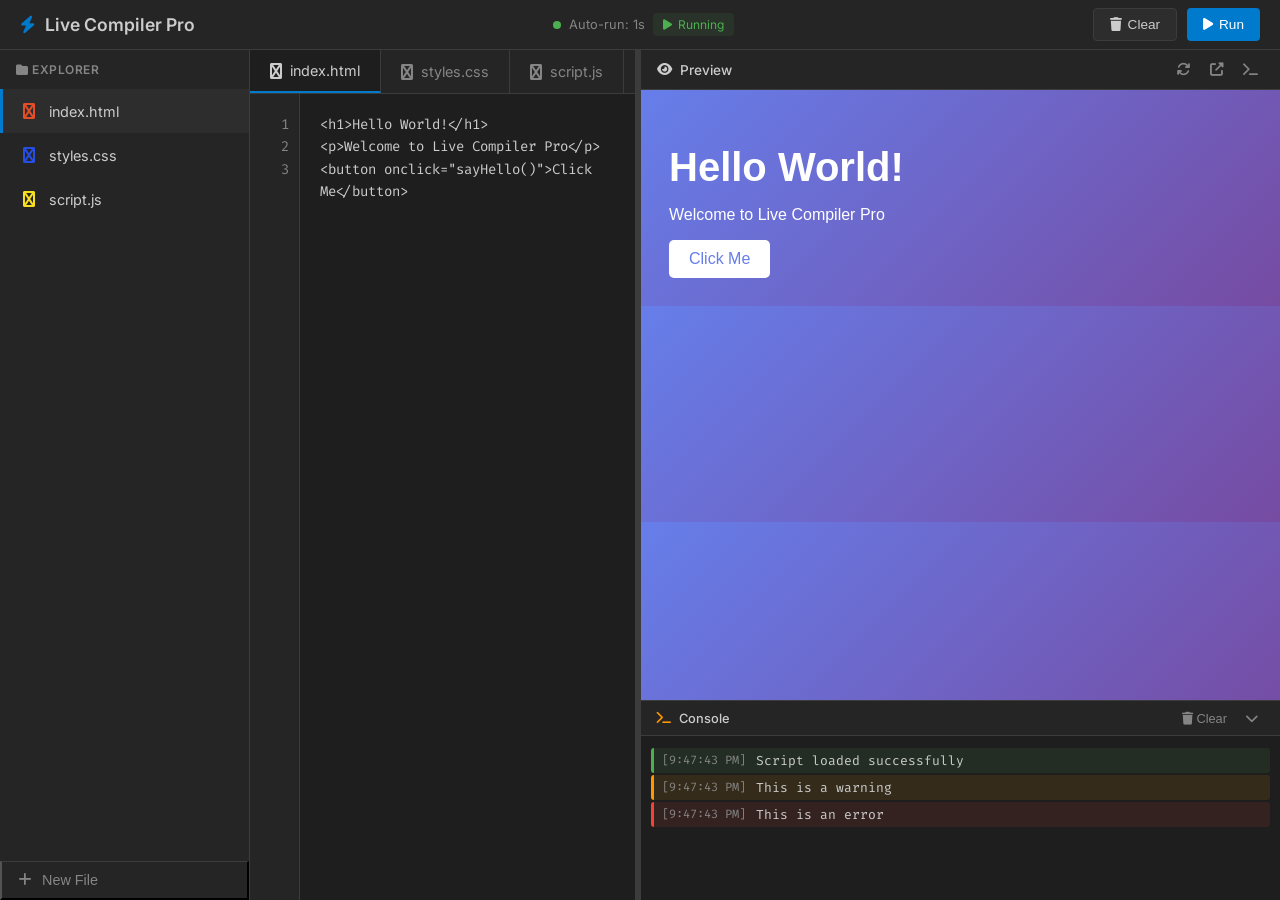
<file: Index.html>
<!DOCTYPE html>
<html lang="en">
<head>
    <meta charset="UTF-8">
    <meta name="viewport" content="width=device-width, initial-scale=1.0">
    <title>⚡ Live Code Compiler Pro</title>
    <link href="https://fonts.googleapis.com/css2?family=Fira+Code:wght@400;500&family=Inter:wght@400;500;600&display=swap" rel="stylesheet">
    <link rel="stylesheet" href="https://cdnjs.cloudflare.com/ajax/libs/font-awesome/6.4.0/css/all.min.css">
    <style>
        * {
            margin: 0;
            padding: 0;
            box-sizing: border-box;
        }

        :root {
            --bg-primary: #1e1e1e;
            --bg-secondary: #252526;
            --bg-tertiary: #2d2d2d;
            --border-color: #3c3c3c;
            --text-primary: #cccccc;
            --text-secondary: #858585;
            --accent: #007acc;
            --accent-hover: #0098ff;
            --success: #4caf50;
            --warning: #ff9800;
            --error: #f44336;
            --html-color: #e44d26;
            --css-color: #264de4;
            --js-color: #f7df1e;
        }

        body {
            font-family: 'Inter', sans-serif;
            background: var(--bg-primary);
            color: var(--text-primary);
            height: 100vh;
            overflow: hidden;
        }

        /* Header */
        .header {
            height: 50px;
            background: var(--bg-secondary);
            border-bottom: 1px solid var(--border-color);
            display: flex;
            align-items: center;
            padding: 0 20px;
            justify-content: space-between;
        }

        .logo {
            display: flex;
            align-items: center;
            gap: 10px;
            font-weight: 600;
            font-size: 1.1rem;
        }

        .logo i { color: var(--accent); }

        .header-actions {
            display: flex;
            gap: 10px;
        }

        .btn {
            padding: 8px 16px;
            border: none;
            border-radius: 4px;
            cursor: pointer;
            font-size: 0.85rem;
            display: flex;
            align-items: center;
            gap: 6px;
            transition: all 0.2s;
        }

        .btn-primary {
            background: var(--accent);
            color: white;
        }

        .btn-primary:hover { background: var(--accent-hover); }

        .btn-secondary {
            background: var(--bg-tertiary);
            color: var(--text-primary);
            border: 1px solid var(--border-color);
        }

        .btn-secondary:hover { background: var(--border-color); }

        .status-indicator {
            display: flex;
            align-items: center;
            gap: 8px;
            font-size: 0.8rem;
            color: var(--text-secondary);
        }

        .status-dot {
            width: 8px;
            height: 8px;
            border-radius: 50%;
            background: var(--success);
            animation: pulse 2s infinite;
        }

        @keyframes pulse {
            0%, 100% { opacity: 1; }
            50% { opacity: 0.5; }
        }

        /* Main Container */
        .main-container {
            display: flex;
            height: calc(100vh - 50px);
        }

        /* Sidebar - File Tabs */
        .sidebar {
            width: 250px;
            background: var(--bg-secondary);
            border-right: 1px solid var(--border-color);
            display: flex;
            flex-direction: column;
        }

        .sidebar-header {
            padding: 12px 16px;
            font-size: 0.75rem;
            font-weight: 600;
            text-transform: uppercase;
            color: var(--text-secondary);
            letter-spacing: 0.5px;
        }

        .file-tabs {
            flex: 1;
            overflow-y: auto;
        }

        .file-tab {
            display: flex;
            align-items: center;
            padding: 10px 16px;
            cursor: pointer;
            border-left: 3px solid transparent;
            transition: all 0.2s;
            gap: 10px;
        }

        .file-tab:hover {
            background: var(--bg-tertiary);
        }

        .file-tab.active {
            background: var(--bg-tertiary);
            border-left-color: var(--accent);
        }

        .file-tab i {
            font-size: 1rem;
            width: 20px;
            text-align: center;
        }

        .file-tab .html-icon { color: var(--html-color); }
        .file-tab .css-icon { color: var(--css-color); }
        .file-tab .js-icon { color: var(--js-color); }

        .file-tab .file-name {
            flex: 1;
            font-size: 0.9rem;
        }

        .file-tab .close-tab {
            opacity: 0;
            padding: 4px;
            border-radius: 3px;
            transition: all 0.2s;
        }

        .file-tab:hover .close-tab {
            opacity: 1;
        }

        .file-tab .close-tab:hover {
            background: var(--error);
            color: white;
        }

        .add-file-btn {
            padding: 10px 16px;
            border-top: 1px solid var(--border-color);
            background: transparent;
            color: var(--text-secondary);
            cursor: pointer;
            display: flex;
            align-items: center;
            gap: 10px;
            font-size: 0.9rem;
            transition: all 0.2s;
        }

        .add-file-btn:hover {
            background: var(--bg-tertiary);
            color: var(--text-primary);
        }

        /* Editor Area */
        .editor-area {
            flex: 1;
            display: flex;
            flex-direction: column;
        }

        .editor-tabs {
            display: flex;
            background: var(--bg-secondary);
            border-bottom: 1px solid var(--border-color);
            overflow-x: auto;
        }

        .editor-tab {
            padding: 12px 20px;
            cursor: pointer;
            border-right: 1px solid var(--border-color);
            display: flex;
            align-items: center;
            gap: 8px;
            font-size: 0.9rem;
            background: var(--bg-secondary);
            color: var(--text-secondary);
            transition: all 0.2s;
            white-space: nowrap;
        }

        .editor-tab:hover {
            background: var(--bg-tertiary);
        }

        .editor-tab.active {
            background: var(--bg-primary);
            color: var(--text-primary);
            border-bottom: 2px solid var(--accent);
        }

        .editor-tab i {
            font-size: 1rem;
        }

        .editor-content {
            flex: 1;
            position: relative;
            overflow: hidden;
        }

        .code-editor {
            position: absolute;
            top: 0;
            left: 0;
            width: 100%;
            height: 100%;
            display: none;
        }

        .code-editor.active {
            display: block;
        }

        .code-editor textarea {
            width: 100%;
            height: 100%;
            background: var(--bg-primary);
            color: var(--text-primary);
            border: none;
            padding: 20px;
            font-family: 'Fira Code', monospace;
            font-size: 14px;
            line-height: 1.6;
            resize: none;
            outline: none;
            tab-size: 2;
        }

        .line-numbers {
            position: absolute;
            left: 0;
            top: 0;
            width: 50px;
            height: 100%;
            background: var(--bg-secondary);
            border-right: 1px solid var(--border-color);
            padding: 20px 10px;
            font-family: 'Fira Code', monospace;
            font-size: 14px;
            line-height: 1.6;
            color: var(--text-secondary);
            text-align: right;
            user-select: none;
        }

        .editor-wrapper {
            position: relative;
            height: 100%;
            padding-left: 50px;
        }

        /* Preview & Console */
        .preview-area {
            width: 50%;
            display: flex;
            flex-direction: column;
            border-left: 1px solid var(--border-color);
        }

        .preview-header {
            height: 40px;
            background: var(--bg-secondary);
            border-bottom: 1px solid var(--border-color);
            display: flex;
            align-items: center;
            justify-content: space-between;
            padding: 0 16px;
        }

        .preview-title {
            font-size: 0.85rem;
            font-weight: 500;
            display: flex;
            align-items: center;
            gap: 8px;
        }

        .preview-actions {
            display: flex;
            gap: 8px;
        }

        .preview-actions button {
            background: transparent;
            border: none;
            color: var(--text-secondary);
            cursor: pointer;
            padding: 6px;
            border-radius: 4px;
            transition: all 0.2s;
        }

        .preview-actions button:hover {
            background: var(--bg-tertiary);
            color: var(--text-primary);
        }

        .preview-frame {
            flex: 1;
            background: white;
            border: none;
        }

        /* Console Panel */
        .console-panel {
            height: 200px;
            background: var(--bg-primary);
            border-top: 1px solid var(--border-color);
            display: flex;
            flex-direction: column;
            transition: height 0.3s ease;
        }

        .console-panel.collapsed {
            height: 0;
            overflow: hidden;
        }

        .console-header {
            height: 35px;
            background: var(--bg-secondary);
            border-bottom: 1px solid var(--border-color);
            display: flex;
            align-items: center;
            justify-content: space-between;
            padding: 0 16px;
        }

        .console-title {
            font-size: 0.8rem;
            font-weight: 500;
            display: flex;
            align-items: center;
            gap: 8px;
        }

        .console-title i { color: var(--warning); }

        .console-toggle {
            background: transparent;
            border: none;
            color: var(--text-secondary);
            cursor: pointer;
            padding: 6px;
            border-radius: 4px;
            transition: all 0.2s;
        }

        .console-toggle:hover {
            background: var(--bg-tertiary);
            color: var(--text-primary);
        }

        .console-output {
            flex: 1;
            overflow-y: auto;
            padding: 10px;
            font-family: 'Fira Code', monospace;
            font-size: 13px;
        }

        .console-log {
            padding: 4px 8px;
            margin: 2px 0;
            border-radius: 3px;
            display: flex;
            gap: 10px;
        }

        .console-log.log {
            background: rgba(76, 175, 80, 0.1);
            border-left: 3px solid var(--success);
        }

        .console-log.warn {
            background: rgba(255, 152, 0, 0.1);
            border-left: 3px solid var(--warning);
        }

        .console-log.error {
            background: rgba(244, 67, 54, 0.1);
            border-left: 3px solid var(--error);
        }

        .console-log .timestamp {
            color: var(--text-secondary);
            font-size: 0.75rem;
        }

        .console-clear {
            background: transparent;
            border: none;
            color: var(--text-secondary);
            cursor: pointer;
            font-size: 0.8rem;
            padding: 4px 8px;
            border-radius: 3px;
        }

        .console-clear:hover {
            background: var(--bg-tertiary);
        }

        /* Resizer */
        .resizer {
            width: 5px;
            background: var(--border-color);
            cursor: col-resize;
            transition: background 0.2s;
        }

        .resizer:hover {
            background: var(--accent);
        }

        /* Scrollbar */
        ::-webkit-scrollbar {
            width: 10px;
            height: 10px;
        }

        ::-webkit-scrollbar-track {
            background: var(--bg-secondary);
        }

        ::-webkit-scrollbar-thumb {
            background: var(--border-color);
            border-radius: 5px;
        }

        ::-webkit-scrollbar-thumb:hover {
            background: var(--text-secondary);
        }

        /* Modal */
        .modal-overlay {
            position: fixed;
            top: 0;
            left: 0;
            width: 100%;
            height: 100%;
            background: rgba(0, 0, 0, 0.7);
            display: none;
            align-items: center;
            justify-content: center;
            z-index: 1000;
        }

        .modal-overlay.active {
            display: flex;
        }

        .modal {
            background: var(--bg-secondary);
            border: 1px solid var(--border-color);
            border-radius: 8px;
            padding: 24px;
            width: 400px;
            max-width: 90%;
        }

        .modal h3 {
            margin-bottom: 16px;
            font-size: 1.1rem;
        }

        .modal input, .modal select {
            width: 100%;
            padding: 10px;
            background: var(--bg-primary);
            border: 1px solid var(--border-color);
            border-radius: 4px;
            color: var(--text-primary);
            font-size: 0.9rem;
            margin-bottom: 16px;
        }

        .modal input:focus, .modal select:focus {
            outline: none;
            border-color: var(--accent);
        }

        .modal-actions {
            display: flex;
            gap: 10px;
            justify-content: flex-end;
        }

        /* Auto-run indicator */
        .auto-run-indicator {
            display: flex;
            align-items: center;
            gap: 6px;
            font-size: 0.75rem;
            color: var(--success);
            padding: 4px 10px;
            background: rgba(76, 175, 80, 0.1);
            border-radius: 4px;
        }

        /* Responsive */
        @media (max-width: 768px) {
            .sidebar {
                width: 60px;
            }
            
            .file-tab .file-name,
            .sidebar-header,
            .add-file-btn span {
                display: none;
            }
            
            .main-container {
                flex-direction: column;
            }
            
            .preview-area {
                width: 100%;
                height: 50%;
            }
            
            .editor-area {
                height: 50%;
            }
        }
    </style>
</head>
<body>
    <!-- Header -->
    <header class="header">
        <div class="logo">
            <i class="fas fa-bolt"></i>
            <span>Live Compiler Pro</span>
        </div>
        
        <div class="status-indicator">
            <div class="status-dot"></div>
            <span>Auto-run: 1s</span>
            <div class="auto-run-indicator">
                <i class="fas fa-play"></i>
                <span>Running</span>
            </div>
        </div>
        
        <div class="header-actions">
            <button class="btn btn-secondary" onclick="clearAll()">
                <i class="fas fa-trash"></i>
                Clear
            </button>
            <button class="btn btn-primary" onclick="runCode()">
                <i class="fas fa-play"></i>
                Run
            </button>
        </div>
    </header>

    <!-- Main Container -->
    <div class="main-container">
        <!-- Sidebar -->
        <aside class="sidebar">
            <div class="sidebar-header">
                <i class="fas fa-folder"></i> Explorer
            </div>
            <div class="file-tabs" id="fileTabs">
                <!-- File tabs will be generated here -->
            </div>
            <button class="add-file-btn" onclick="openAddFileModal()">
                <i class="fas fa-plus"></i>
                <span>New File</span>
            </button>
        </aside>

        <!-- Editor Area -->
        <div class="editor-area">
            <div class="editor-tabs" id="editorTabs">
                <!-- Editor tabs will be generated here -->
            </div>
            <div class="editor-content" id="editorContent">
                <!-- Code editors will be generated here -->
            </div>
        </div>

        <!-- Resizer -->
        <div class="resizer" id="resizer"></div>

        <!-- Preview Area -->
        <div class="preview-area" id="previewArea">
            <div class="preview-header">
                <div class="preview-title">
                    <i class="fas fa-eye"></i>
                    <span>Preview</span>
                </div>
                <div class="preview-actions">
                    <button onclick="refreshPreview()" title="Refresh">
                        <i class="fas fa-sync"></i>
                    </button>
                    <button onclick="openInNewTab()" title="Open in New Tab">
                        <i class="fas fa-external-link-alt"></i>
                    </button>
                    <button onclick="toggleConsole()" title="Toggle Console">
                        <i class="fas fa-terminal"></i>
                    </button>
                </div>
            </div>
            <iframe class="preview-frame" id="previewFrame"></iframe>
            
            <!-- Console Panel -->
            <div class="console-panel" id="consolePanel">
                <div class="console-header">
                    <div class="console-title">
                        <i class="fas fa-terminal"></i>
                        <span>Console</span>
                    </div>
                    <div>
                        <button class="console-clear" onclick="clearConsole()">
                            <i class="fas fa-trash"></i> Clear
                        </button>
                        <button class="console-toggle" onclick="toggleConsole()">
                            <i class="fas fa-chevron-down"></i>
                        </button>
                    </div>
                </div>
                <div class="console-output" id="consoleOutput">
                    <!-- Console logs will appear here -->
                </div>
            </div>
        </div>
    </div>

    <!-- Add File Modal -->
    <div class="modal-overlay" id="addFileModal">
        <div class="modal">
            <h3><i class="fas fa-file"></i> Create New File</h3>
            <input type="text" id="newFileName" placeholder="filename.html">
            <select id="newFileType">
                <option value="html">HTML</option>
                <option value="css">CSS</option>
                <option value="js">JavaScript</option>
            </select>
            <div class="modal-actions">
                <button class="btn btn-secondary" onclick="closeAddFileModal()">Cancel</button>
                <button class="btn btn-primary" onclick="createNewFile()">Create</button>
            </div>
        </div>
    </div>

    <script>
        // ==================== STATE MANAGEMENT ====================
        const state = {
            files: [
                { id: 1, name: 'index.html', type: 'html', content: '<h1>Hello World!</h1>\n<p>Welcome to Live Compiler Pro</p>\n<button onclick="sayHello()">Click Me</button>' },
                { id: 2, name: 'styles.css', type: 'css', content: 'body {\n    font-family: Arial, sans-serif;\n    padding: 20px;\n    background: linear-gradient(135deg, #667eea 0%, #764ba2 100%);\n    color: white;\n}\n\nh1 {\n    font-size: 2.5rem;\n    margin-bottom: 10px;\n}\n\nbutton {\n    padding: 10px 20px;\n    background: white;\n    color: #667eea;\n    border: none;\n    border-radius: 5px;\n    cursor: pointer;\n    font-size: 1rem;\n}\n\nbutton:hover {\n    transform: scale(1.05);\n}' },
                { id: 3, name: 'script.js', type: 'js', content: 'function sayHello() {\n    console.log("Hello from Live Compiler!");\n    alert("Welcome! 🚀");\n}\n\nconsole.log("Script loaded successfully");\nconsole.warn("This is a warning");\nconsole.error("This is an error");' }
            ],
            activeFileId: 1,
            consoleVisible: true,
            autoRun: true,
            autoRunInterval: null
        };

        // ==================== DOM ELEMENTS ====================
        const fileTabsContainer = document.getElementById('fileTabs');
        const editorTabsContainer = document.getElementById('editorTabs');
        const editorContent = document.getElementById('editorContent');
        const previewFrame = document.getElementById('previewFrame');
        const consoleOutput = document.getElementById('consoleOutput');
        const consolePanel = document.getElementById('consolePanel');
        const addFileModal = document.getElementById('addFileModal');

        // ==================== INITIALIZATION ====================
        function init() {
            renderFileTabs();
            renderEditorTabs();
            renderEditors();
            setupAutoRun();
            setupConsoleIntercept();
            updatePreview();
            setupResizer();
        }

        // ==================== FILE TABS ====================
        function renderFileTabs() {
            fileTabsContainer.innerHTML = state.files.map(file => `
                <div class="file-tab ${file.id === state.activeFileId ? 'active' : ''}" 
                     onclick="switchFile(${file.id})">
                    <i class="fas ${getFileIcon(file.type)} ${file.type}-icon"></i>
                    <span class="file-name">${file.name}</span>
                    <i class="fas fa-times close-tab" onclick="event.stopPropagation(); deleteFile(${file.id})"></i>
                </div>
            `).join('');
        }

        function getFileIcon(type) {
            const icons = {
                html: 'fa-html5',
                css: 'fa-css3-alt',
                js: 'fa-js'
            };
            return icons[type] || 'fa-file';
        }

        // ==================== EDITOR TABS ====================
        function renderEditorTabs() {
            editorTabsContainer.innerHTML = state.files.map(file => `
                <div class="editor-tab ${file.id === state.activeFileId ? 'active' : ''}" 
                     onclick="switchFile(${file.id})">
                    <i class="fas ${getFileIcon(file.type)} ${file.type}-icon"></i>
                    <span>${file.name}</span>
                </div>
            `).join('');
        }

        // ==================== EDITORS ====================
        function renderEditors() {
            editorContent.innerHTML = state.files.map(file => `
                <div class="code-editor ${file.id === state.activeFileId ? 'active' : ''}" 
                     id="editor-${file.id}">
                    <div class="editor-wrapper">
                        <div class="line-numbers" id="lines-${file.id}"></div>
                        <textarea id="code-${file.id}" 
                                  oninput="updateLineNumbers(${file.id}); onCodeChange(${file.id})"
                                  onscroll="syncScroll(${file.id})"
                                  spellcheck="false">${escapeHtml(file.content)}</textarea>
                    </div>
                </div>
            `).join('');
            
            state.files.forEach(file => {
                updateLineNumbers(file.id);
            });
        }

        function escapeHtml(text) {
            const div = document.createElement('div');
            div.textContent = text;
            return div.innerHTML;
        }

        function updateLineNumbers(fileId) {
            const textarea = document.getElementById(`code-${fileId}`);
            const linesDiv = document.getElementById(`lines-${fileId}`);
            const lines = textarea.value.split('\n').length;
            linesDiv.innerHTML = Array(lines).fill(0).map((_, i) => i + 1).join('<br>');
        }

        function syncScroll(fileId) {
            const textarea = document.getElementById(`code-${fileId}`);
            const linesDiv = document.getElementById(`lines-${fileId}`);
            linesDiv.scrollTop = textarea.scrollTop;
        }

        // ==================== FILE OPERATIONS ====================
        function switchFile(fileId) {
            state.activeFileId = fileId;
            renderFileTabs();
            renderEditorTabs();
            renderEditors();
        }

        function deleteFile(fileId) {
            if (state.files.length <= 1) {
                alert('Cannot delete the last file!');
                return;
            }
            if (confirm('Are you sure you want to delete this file?')) {
                state.files = state.files.filter(f => f.id !== fileId);
                if (state.activeFileId === fileId) {
                    state.activeFileId = state.files[0].id;
                }
                renderFileTabs();
                renderEditorTabs();
                renderEditors();
                updatePreview();
            }
        }

        function openAddFileModal() {
            addFileModal.classList.add('active');
            document.getElementById('newFileName').focus();
        }

        function closeAddFileModal() {
            addFileModal.classList.remove('active');
            document.getElementById('newFileName').value = '';
        }

        function createNewFile() {
            const nameInput = document.getElementById('newFileName');
            const typeSelect = document.getElementById('newFileType');
            let fileName = nameInput.value.trim();
            const fileType = typeSelect.value;

            if (!fileName) {
                alert('Please enter a file name');
                return;
            }

            if (!fileName.includes('.')) {
                fileName = `${fileName}.${fileType}`;
            }

            const newFile = {
                id: Date.now(),
                name: fileName,
                type: fileType,
                content: getDefaultContent(fileType)
            };

            state.files.push(newFile);
            state.activeFileId = newFile.id;
            
            closeAddFileModal();
            renderFileTabs();
            renderEditorTabs();
            renderEditors();
            updatePreview();
        }

        function getDefaultContent(type) {
            const defaults = {
                html: '<!-- Your HTML here -->\n',
                css: '/* Your CSS here */\n',
                js: '// Your JavaScript here\n'
            };
            return defaults[type] || '';
        }

        // ==================== CODE COMPILATION ====================
        let debounceTimer = null;

        function onCodeChange(fileId) {
            const file = state.files.find(f => f.id === fileId);
            if (file) {
                file.content = document.getElementById(`code-${fileId}`).value;
            }

            // Debounce - wait 1 second after last keystroke
            clearTimeout(debounceTimer);
            debounceTimer = setTimeout(() => {
                if (state.autoRun) {
                    updatePreview();
                }
            }, 1000);
        }

        function updatePreview() {
            const htmlFile = state.files.find(f => f.type === 'html');
            const cssFiles = state.files.filter(f => f.type === 'css');
            const jsFiles = state.files.filter(f => f.type === 'js');

            let html = htmlFile ? htmlFile.content : '';
            let css = cssFiles.map(f => f.content).join('\n');
            let js = jsFiles.map(f => f.content).join('\n');

            const source = `
                <!DOCTYPE html>
                <html>
                    <head>
                        <style>${css}</style>
                    </head>
                    <body>
                        ${html}
                        <script>
                            // Intercept console methods
                            const originalLog = console.log;
                            const originalWarn = console.warn;
                            const originalError = console.error;
                            
                            console.log = function(...args) {
                                window.parent.postMessage({type: 'console', level: 'log', args: args}, '*');
                                originalLog.apply(console, args);
                            };
                            
                            console.warn = function(...args) {
                                window.parent.postMessage({type: 'console', level: 'warn', args: args}, '*');
                                originalWarn.apply(console, args);
                            };
                            
                            console.error = function(...args) {
                                window.parent.postMessage({type: 'console', level: 'error', args: args}, '*');
                                originalError.apply(console, args);
                            };
                            
                            // Error handler
                            window.onerror = function(msg, url, line) {
                                window.parent.postMessage({type: 'console', level: 'error', args: [msg + ' (Line: ' + line + ')']}, '*');
                            };
                            
                            ${js}
                        <\/script>
                    </body>
                </html>
            `;

            const doc = previewFrame.contentDocument || previewFrame.contentWindow.document;
            doc.open();
            doc.write(source);
            doc.close();

            showStatus('Compiled!', 'success');
        }

        function runCode() {
            updatePreview();
            showStatus('Running...', 'success');
        }

        function refreshPreview() {
            updatePreview();
        }

        function openInNewTab() {
            const htmlFile = state.files.find(f => f.type === 'html');
            const cssFiles = state.files.filter(f => f.type === 'css');
            const jsFiles = state.files.filter(f => f.type === 'js');

            let html = htmlFile ? htmlFile.content : '';
            let css = cssFiles.map(f => f.content).join('\n');
            let js = jsFiles.map(f => f.content).join('\n');

            const source = `
                <!DOCTYPE html>
                <html>
                    <head>
                        <style>${css}</style>
                    </head>
                    <body>
                        ${html}
                        <script>${js}<\/script>
                    </body>
                </html>
            `;

            const blob = new Blob([source], { type: 'text/html' });
            const url = URL.createObjectURL(blob);
            window.open(url, '_blank');
        }

        // ==================== CONSOLE ====================
        function setupConsoleIntercept() {
            window.addEventListener('message', (event) => {
                if (event.data && event.data.type === 'console') {
                    addConsoleLog(event.data.level, event.data.args);
                }
            });
        }

        function addConsoleLog(level, args) {
            const timestamp = new Date().toLocaleTimeString();
            const message = args.map(arg => {
                if (typeof arg === 'object') {
                    return JSON.stringify(arg, null, 2);
                }
                return String(arg);
            }).join(' ');

            const logElement = document.createElement('div');
            logElement.className = `console-log ${level}`;
            logElement.innerHTML = `
                <span class="timestamp">[${timestamp}]</span>
                <span>${escapeHtml(message)}</span>
            `;
            
            consoleOutput.appendChild(logElement);
            consoleOutput.scrollTop = consoleOutput.scrollHeight;
        }

        function toggleConsole() {
            state.consoleVisible = !state.consoleVisible;
            consolePanel.classList.toggle('collapsed', !state.consoleVisible);
            
            const icon = consolePanel.querySelector('.console-toggle i');
            icon.className = state.consoleVisible ? 'fas fa-chevron-down' : 'fas fa-chevron-up';
        }

        function clearConsole() {
            consoleOutput.innerHTML = '';
        }

        // ==================== AUTO-RUN ====================
        function setupAutoRun() {
            // Auto-run is handled by debounce on code change
            // This ensures it runs 1 second after user stops typing
        }

        // ==================== STATUS INDICATOR ====================
        function showStatus(message, type) {
            const statusDot = document.querySelector('.status-dot');
            statusDot.style.background = type === 'success' ? 'var(--success)' : 'var(--warning)';
            
            setTimeout(() => {
                statusDot.style.background = 'var(--success)';
            }, 2000);
        }

        // ==================== CLEAR ALL ====================
        function clearAll() {
            if (confirm('Are you sure you want to clear all code?')) {
                state.files.forEach(file => {
                    file.content = getDefaultContent(file.type);
                });
                renderEditors();
                updatePreview();
                clearConsole();
            }
        }

        // ==================== RESIZER ====================
        function setupResizer() {
            const resizer = document.getElementById('resizer');
            const editorArea = document.querySelector('.editor-area');
            const previewArea = document.getElementById('previewArea');
            let isResizing = false;

            resizer.addEventListener('mousedown', (e) => {
                isResizing = true;
                document.body.style.cursor = 'col-resize';
                resizer.style.background = 'var(--accent)';
            });

            document.addEventListener('mousemove', (e) => {
                if (!isResizing) return;
                
                const containerWidth = document.querySelector('.main-container').clientWidth;
                const newEditorWidth = ((e.clientX / containerWidth) * 100);
                
                if (newEditorWidth > 20 && newEditorWidth < 80) {
                    editorArea.style.width = `${newEditorWidth}%`;
                    previewArea.style.width = `${100 - newEditorWidth}%`;
                }
            });

            document.addEventListener('mouseup', () => {
                isResizing = false;
                document.body.style.cursor = 'default';
                resizer.style.background = 'var(--border-color)';
            });
        }

        // ==================== KEYBOARD SHORTCUTS ====================
        document.addEventListener('keydown', (e) => {
            // Ctrl/Cmd + S to run
            if ((e.ctrlKey || e.metaKey) && e.key === 's') {
                e.preventDefault();
                runCode();
            }
            
            // Ctrl/Cmd + Enter to run
            if ((e.ctrlKey || e.metaKey) && e.key === 'Enter') {
                e.preventDefault();
                runCode();
            }
            
            // Escape to close modal
            if (e.key === 'Escape') {
                closeAddFileModal();
            }
        });

        // ==================== START APPLICATION ====================
        init();
    </script>
</body>
</html>
</file>
